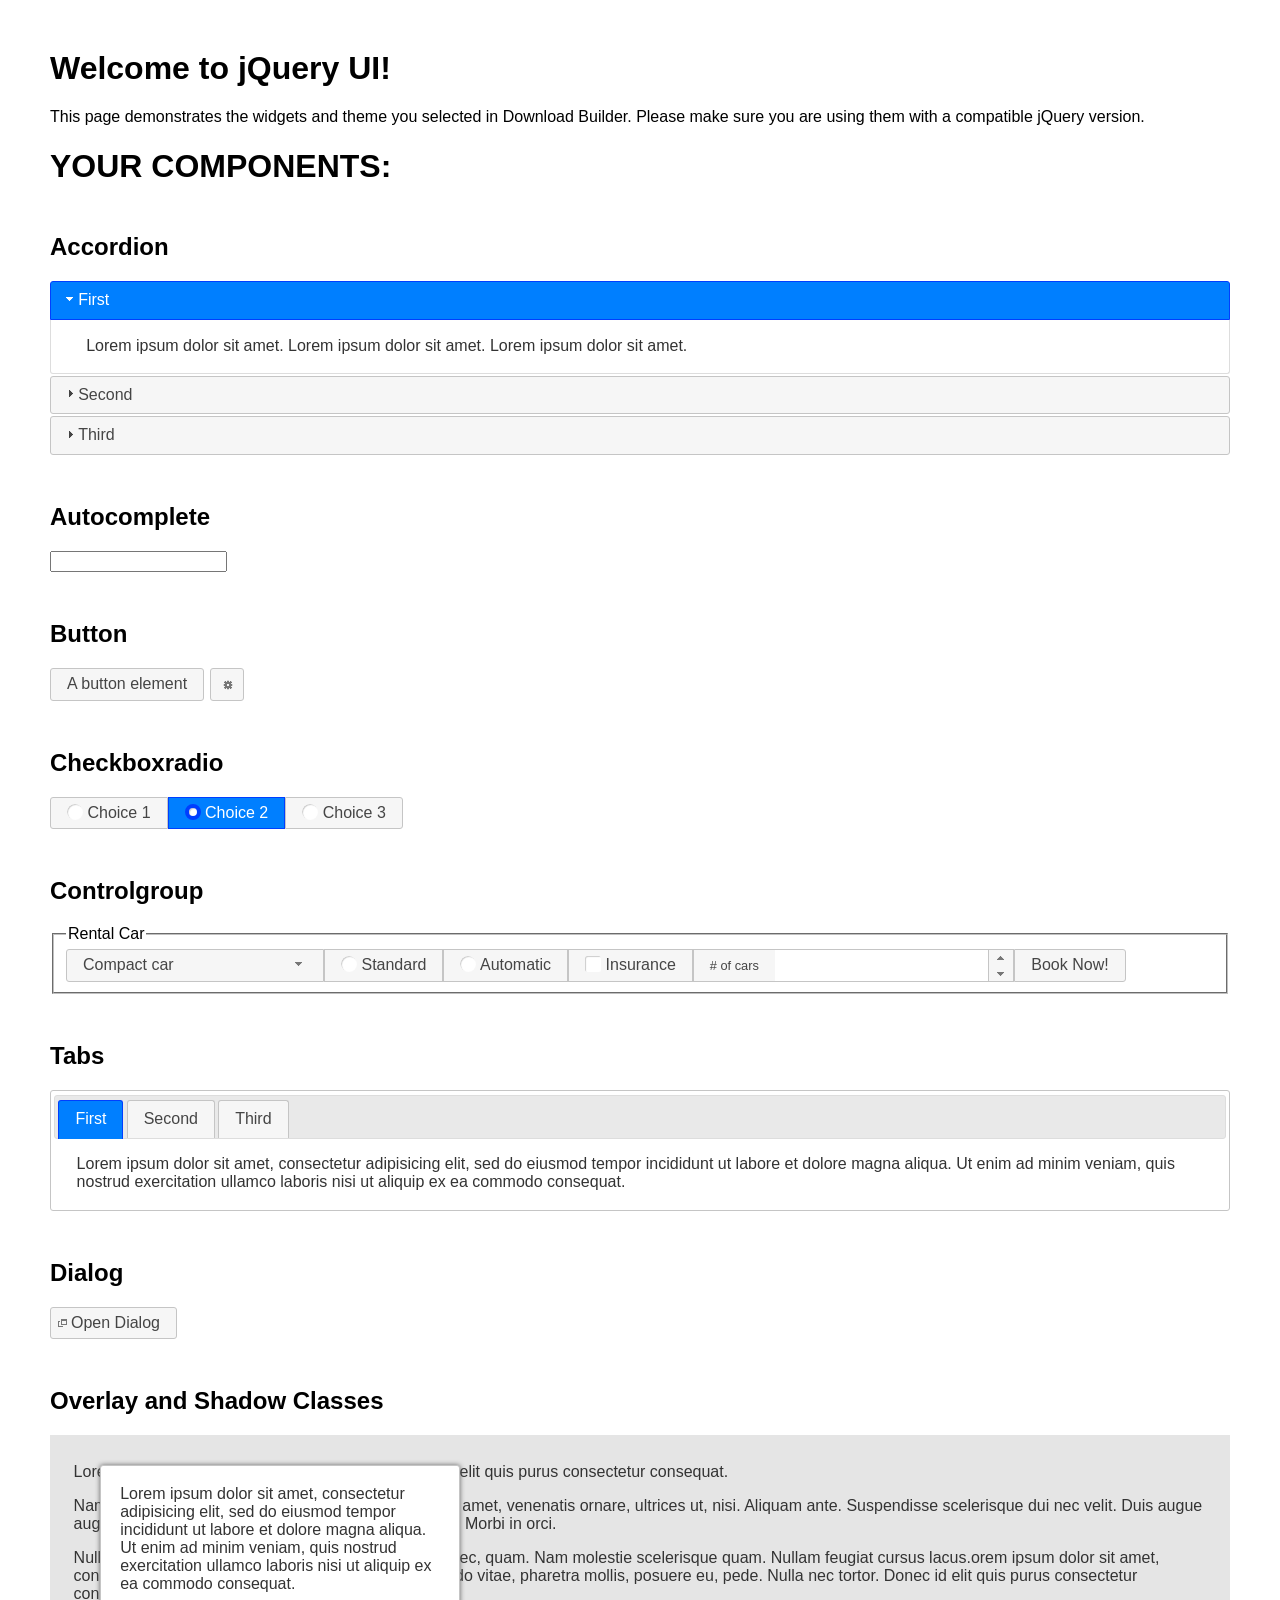
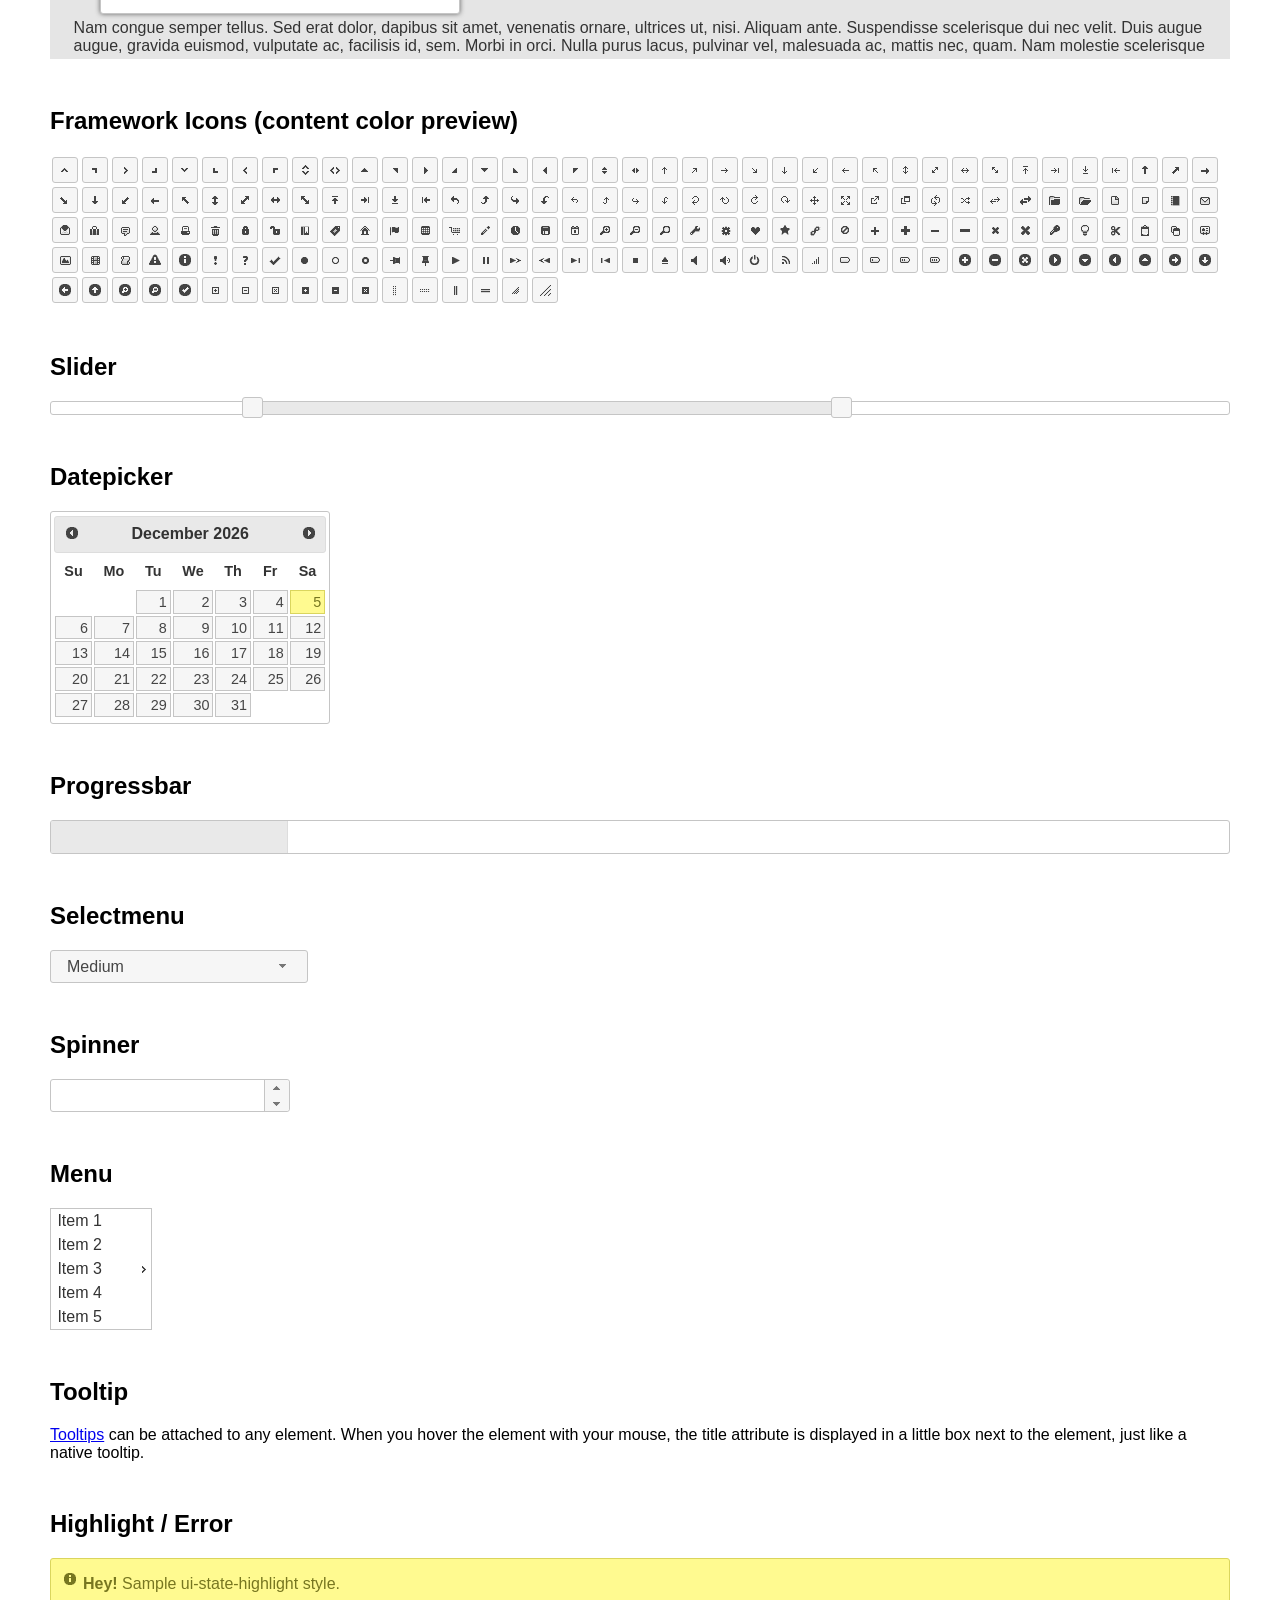
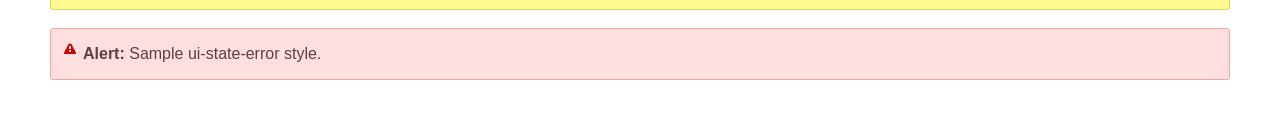
<file: public/vendors/jquery-ui/index.html>
<!doctype html>
<html lang="us">
<head>
	<meta charset="utf-8">
	<title>jQuery UI Example Page</title>
	<link href="jquery-ui.css" rel="stylesheet">
	<style>
	body{
		font-family: "Trebuchet MS", sans-serif;
		margin: 50px;
	}
	.demoHeaders {
		margin-top: 2em;
	}
	#dialog-link {
		padding: .4em 1em .4em 20px;
		text-decoration: none;
		position: relative;
	}
	#dialog-link span.ui-icon {
		margin: 0 5px 0 0;
		position: absolute;
		left: .2em;
		top: 50%;
		margin-top: -8px;
	}
	#icons {
		margin: 0;
		padding: 0;
	}
	#icons li {
		margin: 2px;
		position: relative;
		padding: 4px 0;
		cursor: pointer;
		float: left;
		list-style: none;
	}
	#icons span.ui-icon {
		float: left;
		margin: 0 4px;
	}
	.fakewindowcontain .ui-widget-overlay {
		position: absolute;
	}
	select {
		width: 200px;
	}
	</style>
</head>
<body>

<h1>Welcome to jQuery UI!</h1>

<div class="ui-widget">
	<p>This page demonstrates the widgets and theme you selected in Download Builder. Please make sure you are using them with a compatible jQuery version.</p>
</div>

<h1>YOUR COMPONENTS:</h1>


<!-- Accordion -->
<h2 class="demoHeaders">Accordion</h2>
<div id="accordion">
	<h3>First</h3>
	<div>Lorem ipsum dolor sit amet. Lorem ipsum dolor sit amet. Lorem ipsum dolor sit amet.</div>
	<h3>Second</h3>
	<div>Phasellus mattis tincidunt nibh.</div>
	<h3>Third</h3>
	<div>Nam dui erat, auctor a, dignissim quis.</div>
</div>



<!-- Autocomplete -->
<h2 class="demoHeaders">Autocomplete</h2>
<div>
	<input id="autocomplete" title="type &quot;a&quot;">
</div>



<!-- Button -->
<h2 class="demoHeaders">Button</h2>
<button id="button">A button element</button>
<button id="button-icon">An icon-only button</button>



<!-- Checkboxradio -->
<h2 class="demoHeaders">Checkboxradio</h2>
<form style="margin-top: 1em;">
	<div id="radioset">
		<input type="radio" id="radio1" name="radio"><label for="radio1">Choice 1</label>
		<input type="radio" id="radio2" name="radio" checked="checked"><label for="radio2">Choice 2</label>
		<input type="radio" id="radio3" name="radio"><label for="radio3">Choice 3</label>
	</div>
</form>



<!-- Controlgroup -->
<h2 class="demoHeaders">Controlgroup</h2>
<fieldset>
	<legend>Rental Car</legend>
	<div id="controlgroup">
		<select id="car-type">
			<option>Compact car</option>
			<option>Midsize car</option>
			<option>Full size car</option>
			<option>SUV</option>
			<option>Luxury</option>
			<option>Truck</option>
			<option>Van</option>
		</select>
		<label for="transmission-standard">Standard</label>
		<input type="radio" name="transmission" id="transmission-standard">
		<label for="transmission-automatic">Automatic</label>
		<input type="radio" name="transmission" id="transmission-automatic">
		<label for="insurance">Insurance</label>
		<input type="checkbox" name="insurance" id="insurance">
		<label for="horizontal-spinner" class="ui-controlgroup-label"># of cars</label>
		<input id="horizontal-spinner" class="ui-spinner-input">
		<button>Book Now!</button>
	</div>
</fieldset>



<!-- Tabs -->
<h2 class="demoHeaders">Tabs</h2>
<div id="tabs">
	<ul>
		<li><a href="#tabs-1">First</a></li>
		<li><a href="#tabs-2">Second</a></li>
		<li><a href="#tabs-3">Third</a></li>
	</ul>
	<div id="tabs-1">Lorem ipsum dolor sit amet, consectetur adipisicing elit, sed do eiusmod tempor incididunt ut labore et dolore magna aliqua. Ut enim ad minim veniam, quis nostrud exercitation ullamco laboris nisi ut aliquip ex ea commodo consequat.</div>
	<div id="tabs-2">Phasellus mattis tincidunt nibh. Cras orci urna, blandit id, pretium vel, aliquet ornare, felis. Maecenas scelerisque sem non nisl. Fusce sed lorem in enim dictum bibendum.</div>
	<div id="tabs-3">Nam dui erat, auctor a, dignissim quis, sollicitudin eu, felis. Pellentesque nisi urna, interdum eget, sagittis et, consequat vestibulum, lacus. Mauris porttitor ullamcorper augue.</div>
</div>



<h2 class="demoHeaders">Dialog</h2>
<p>
	<button id="dialog-link" class="ui-button ui-corner-all ui-widget">
		<span class="ui-icon ui-icon-newwin"></span>Open Dialog
	</button>
</p>

<h2 class="demoHeaders">Overlay and Shadow Classes</h2>
<div style="position: relative; width: 96%; height: 200px; padding:1% 2%; overflow:hidden;" class="fakewindowcontain">
	<p>Lorem ipsum dolor sit amet,  Nulla nec tortor. Donec id elit quis purus consectetur consequat. </p><p>Nam congue semper tellus. Sed erat dolor, dapibus sit amet, venenatis ornare, ultrices ut, nisi. Aliquam ante. Suspendisse scelerisque dui nec velit. Duis augue augue, gravida euismod, vulputate ac, facilisis id, sem. Morbi in orci. </p><p>Nulla purus lacus, pulvinar vel, malesuada ac, mattis nec, quam. Nam molestie scelerisque quam. Nullam feugiat cursus lacus.orem ipsum dolor sit amet, consectetur adipiscing elit. Donec libero risus, commodo vitae, pharetra mollis, posuere eu, pede. Nulla nec tortor. Donec id elit quis purus consectetur consequat. </p><p>Nam congue semper tellus. Sed erat dolor, dapibus sit amet, venenatis ornare, ultrices ut, nisi. Aliquam ante. Suspendisse scelerisque dui nec velit. Duis augue augue, gravida euismod, vulputate ac, facilisis id, sem. Morbi in orci. Nulla purus lacus, pulvinar vel, malesuada ac, mattis nec, quam. Nam molestie scelerisque quam. </p><p>Nullam feugiat cursus lacus.orem ipsum dolor sit amet, consectetur adipiscing elit. Donec libero risus, commodo vitae, pharetra mollis, posuere eu, pede. Nulla nec tortor. Donec id elit quis purus consectetur consequat. Nam congue semper tellus. Sed erat dolor, dapibus sit amet, venenatis ornare, ultrices ut, nisi. Aliquam ante. </p><p>Suspendisse scelerisque dui nec velit. Duis augue augue, gravida euismod, vulputate ac, facilisis id, sem. Morbi in orci. Nulla purus lacus, pulvinar vel, malesuada ac, mattis nec, quam. Nam molestie scelerisque quam. Nullam feugiat cursus lacus.orem ipsum dolor sit amet, consectetur adipiscing elit. Donec libero risus, commodo vitae, pharetra mollis, posuere eu, pede. Nulla nec tortor. Donec id elit quis purus consectetur consequat. Nam congue semper tellus. Sed erat dolor, dapibus sit amet, venenatis ornare, ultrices ut, nisi. </p>

	<!-- ui-dialog -->
	<div class="ui-widget-overlay ui-front"></div>
	<div style="position: absolute; width: 320px; left: 50px; top: 30px; padding: 1.2em" class="ui-widget ui-front ui-widget-content ui-corner-all ui-widget-shadow">
		Lorem ipsum dolor sit amet, consectetur adipisicing elit, sed do eiusmod tempor incididunt ut labore et dolore magna aliqua. Ut enim ad minim veniam, quis nostrud exercitation ullamco laboris nisi ut aliquip ex ea commodo consequat.
	</div>

</div>

<!-- ui-dialog -->
<div id="dialog" title="Dialog Title">
	<p>Lorem ipsum dolor sit amet, consectetur adipisicing elit, sed do eiusmod tempor incididunt ut labore et dolore magna aliqua. Ut enim ad minim veniam, quis nostrud exercitation ullamco laboris nisi ut aliquip ex ea commodo consequat.</p>
</div>



<h2 class="demoHeaders">Framework Icons (content color preview)</h2>
<ul id="icons" class="ui-widget ui-helper-clearfix">
	<li class="ui-state-default ui-corner-all" title=".ui-icon-caret-1-n"><span class="ui-icon ui-icon-caret-1-n"></span></li>
	<li class="ui-state-default ui-corner-all" title=".ui-icon-caret-1-ne"><span class="ui-icon ui-icon-caret-1-ne"></span></li>
	<li class="ui-state-default ui-corner-all" title=".ui-icon-caret-1-e"><span class="ui-icon ui-icon-caret-1-e"></span></li>
	<li class="ui-state-default ui-corner-all" title=".ui-icon-caret-1-se"><span class="ui-icon ui-icon-caret-1-se"></span></li>
	<li class="ui-state-default ui-corner-all" title=".ui-icon-caret-1-s"><span class="ui-icon ui-icon-caret-1-s"></span></li>
	<li class="ui-state-default ui-corner-all" title=".ui-icon-caret-1-sw"><span class="ui-icon ui-icon-caret-1-sw"></span></li>
	<li class="ui-state-default ui-corner-all" title=".ui-icon-caret-1-w"><span class="ui-icon ui-icon-caret-1-w"></span></li>
	<li class="ui-state-default ui-corner-all" title=".ui-icon-caret-1-nw"><span class="ui-icon ui-icon-caret-1-nw"></span></li>
	<li class="ui-state-default ui-corner-all" title=".ui-icon-caret-2-n-s"><span class="ui-icon ui-icon-caret-2-n-s"></span></li>
	<li class="ui-state-default ui-corner-all" title=".ui-icon-caret-2-e-w"><span class="ui-icon ui-icon-caret-2-e-w"></span></li>
	<li class="ui-state-default ui-corner-all" title=".ui-icon-triangle-1-n"><span class="ui-icon ui-icon-triangle-1-n"></span></li>
	<li class="ui-state-default ui-corner-all" title=".ui-icon-triangle-1-ne"><span class="ui-icon ui-icon-triangle-1-ne"></span></li>
	<li class="ui-state-default ui-corner-all" title=".ui-icon-triangle-1-e"><span class="ui-icon ui-icon-triangle-1-e"></span></li>
	<li class="ui-state-default ui-corner-all" title=".ui-icon-triangle-1-se"><span class="ui-icon ui-icon-triangle-1-se"></span></li>
	<li class="ui-state-default ui-corner-all" title=".ui-icon-triangle-1-s"><span class="ui-icon ui-icon-triangle-1-s"></span></li>
	<li class="ui-state-default ui-corner-all" title=".ui-icon-triangle-1-sw"><span class="ui-icon ui-icon-triangle-1-sw"></span></li>
	<li class="ui-state-default ui-corner-all" title=".ui-icon-triangle-1-w"><span class="ui-icon ui-icon-triangle-1-w"></span></li>
	<li class="ui-state-default ui-corner-all" title=".ui-icon-triangle-1-nw"><span class="ui-icon ui-icon-triangle-1-nw"></span></li>
	<li class="ui-state-default ui-corner-all" title=".ui-icon-triangle-2-n-s"><span class="ui-icon ui-icon-triangle-2-n-s"></span></li>
	<li class="ui-state-default ui-corner-all" title=".ui-icon-triangle-2-e-w"><span class="ui-icon ui-icon-triangle-2-e-w"></span></li>
	<li class="ui-state-default ui-corner-all" title=".ui-icon-arrow-1-n"><span class="ui-icon ui-icon-arrow-1-n"></span></li>
	<li class="ui-state-default ui-corner-all" title=".ui-icon-arrow-1-ne"><span class="ui-icon ui-icon-arrow-1-ne"></span></li>
	<li class="ui-state-default ui-corner-all" title=".ui-icon-arrow-1-e"><span class="ui-icon ui-icon-arrow-1-e"></span></li>
	<li class="ui-state-default ui-corner-all" title=".ui-icon-arrow-1-se"><span class="ui-icon ui-icon-arrow-1-se"></span></li>
	<li class="ui-state-default ui-corner-all" title=".ui-icon-arrow-1-s"><span class="ui-icon ui-icon-arrow-1-s"></span></li>
	<li class="ui-state-default ui-corner-all" title=".ui-icon-arrow-1-sw"><span class="ui-icon ui-icon-arrow-1-sw"></span></li>
	<li class="ui-state-default ui-corner-all" title=".ui-icon-arrow-1-w"><span class="ui-icon ui-icon-arrow-1-w"></span></li>
	<li class="ui-state-default ui-corner-all" title=".ui-icon-arrow-1-nw"><span class="ui-icon ui-icon-arrow-1-nw"></span></li>
	<li class="ui-state-default ui-corner-all" title=".ui-icon-arrow-2-n-s"><span class="ui-icon ui-icon-arrow-2-n-s"></span></li>
	<li class="ui-state-default ui-corner-all" title=".ui-icon-arrow-2-ne-sw"><span class="ui-icon ui-icon-arrow-2-ne-sw"></span></li>
	<li class="ui-state-default ui-corner-all" title=".ui-icon-arrow-2-e-w"><span class="ui-icon ui-icon-arrow-2-e-w"></span></li>
	<li class="ui-state-default ui-corner-all" title=".ui-icon-arrow-2-se-nw"><span class="ui-icon ui-icon-arrow-2-se-nw"></span></li>
	<li class="ui-state-default ui-corner-all" title=".ui-icon-arrowstop-1-n"><span class="ui-icon ui-icon-arrowstop-1-n"></span></li>
	<li class="ui-state-default ui-corner-all" title=".ui-icon-arrowstop-1-e"><span class="ui-icon ui-icon-arrowstop-1-e"></span></li>
	<li class="ui-state-default ui-corner-all" title=".ui-icon-arrowstop-1-s"><span class="ui-icon ui-icon-arrowstop-1-s"></span></li>
	<li class="ui-state-default ui-corner-all" title=".ui-icon-arrowstop-1-w"><span class="ui-icon ui-icon-arrowstop-1-w"></span></li>
	<li class="ui-state-default ui-corner-all" title=".ui-icon-arrowthick-1-n"><span class="ui-icon ui-icon-arrowthick-1-n"></span></li>
	<li class="ui-state-default ui-corner-all" title=".ui-icon-arrowthick-1-ne"><span class="ui-icon ui-icon-arrowthick-1-ne"></span></li>
	<li class="ui-state-default ui-corner-all" title=".ui-icon-arrowthick-1-e"><span class="ui-icon ui-icon-arrowthick-1-e"></span></li>
	<li class="ui-state-default ui-corner-all" title=".ui-icon-arrowthick-1-se"><span class="ui-icon ui-icon-arrowthick-1-se"></span></li>
	<li class="ui-state-default ui-corner-all" title=".ui-icon-arrowthick-1-s"><span class="ui-icon ui-icon-arrowthick-1-s"></span></li>
	<li class="ui-state-default ui-corner-all" title=".ui-icon-arrowthick-1-sw"><span class="ui-icon ui-icon-arrowthick-1-sw"></span></li>
	<li class="ui-state-default ui-corner-all" title=".ui-icon-arrowthick-1-w"><span class="ui-icon ui-icon-arrowthick-1-w"></span></li>
	<li class="ui-state-default ui-corner-all" title=".ui-icon-arrowthick-1-nw"><span class="ui-icon ui-icon-arrowthick-1-nw"></span></li>
	<li class="ui-state-default ui-corner-all" title=".ui-icon-arrowthick-2-n-s"><span class="ui-icon ui-icon-arrowthick-2-n-s"></span></li>
	<li class="ui-state-default ui-corner-all" title=".ui-icon-arrowthick-2-ne-sw"><span class="ui-icon ui-icon-arrowthick-2-ne-sw"></span></li>
	<li class="ui-state-default ui-corner-all" title=".ui-icon-arrowthick-2-e-w"><span class="ui-icon ui-icon-arrowthick-2-e-w"></span></li>
	<li class="ui-state-default ui-corner-all" title=".ui-icon-arrowthick-2-se-nw"><span class="ui-icon ui-icon-arrowthick-2-se-nw"></span></li>
	<li class="ui-state-default ui-corner-all" title=".ui-icon-arrowthickstop-1-n"><span class="ui-icon ui-icon-arrowthickstop-1-n"></span></li>
	<li class="ui-state-default ui-corner-all" title=".ui-icon-arrowthickstop-1-e"><span class="ui-icon ui-icon-arrowthickstop-1-e"></span></li>
	<li class="ui-state-default ui-corner-all" title=".ui-icon-arrowthickstop-1-s"><span class="ui-icon ui-icon-arrowthickstop-1-s"></span></li>
	<li class="ui-state-default ui-corner-all" title=".ui-icon-arrowthickstop-1-w"><span class="ui-icon ui-icon-arrowthickstop-1-w"></span></li>
	<li class="ui-state-default ui-corner-all" title=".ui-icon-arrowreturnthick-1-w"><span class="ui-icon ui-icon-arrowreturnthick-1-w"></span></li>
	<li class="ui-state-default ui-corner-all" title=".ui-icon-arrowreturnthick-1-n"><span class="ui-icon ui-icon-arrowreturnthick-1-n"></span></li>
	<li class="ui-state-default ui-corner-all" title=".ui-icon-arrowreturnthick-1-e"><span class="ui-icon ui-icon-arrowreturnthick-1-e"></span></li>
	<li class="ui-state-default ui-corner-all" title=".ui-icon-arrowreturnthick-1-s"><span class="ui-icon ui-icon-arrowreturnthick-1-s"></span></li>
	<li class="ui-state-default ui-corner-all" title=".ui-icon-arrowreturn-1-w"><span class="ui-icon ui-icon-arrowreturn-1-w"></span></li>
	<li class="ui-state-default ui-corner-all" title=".ui-icon-arrowreturn-1-n"><span class="ui-icon ui-icon-arrowreturn-1-n"></span></li>
	<li class="ui-state-default ui-corner-all" title=".ui-icon-arrowreturn-1-e"><span class="ui-icon ui-icon-arrowreturn-1-e"></span></li>
	<li class="ui-state-default ui-corner-all" title=".ui-icon-arrowreturn-1-s"><span class="ui-icon ui-icon-arrowreturn-1-s"></span></li>
	<li class="ui-state-default ui-corner-all" title=".ui-icon-arrowrefresh-1-w"><span class="ui-icon ui-icon-arrowrefresh-1-w"></span></li>
	<li class="ui-state-default ui-corner-all" title=".ui-icon-arrowrefresh-1-n"><span class="ui-icon ui-icon-arrowrefresh-1-n"></span></li>
	<li class="ui-state-default ui-corner-all" title=".ui-icon-arrowrefresh-1-e"><span class="ui-icon ui-icon-arrowrefresh-1-e"></span></li>
	<li class="ui-state-default ui-corner-all" title=".ui-icon-arrowrefresh-1-s"><span class="ui-icon ui-icon-arrowrefresh-1-s"></span></li>
	<li class="ui-state-default ui-corner-all" title=".ui-icon-arrow-4"><span class="ui-icon ui-icon-arrow-4"></span></li>
	<li class="ui-state-default ui-corner-all" title=".ui-icon-arrow-4-diag"><span class="ui-icon ui-icon-arrow-4-diag"></span></li>
	<li class="ui-state-default ui-corner-all" title=".ui-icon-extlink"><span class="ui-icon ui-icon-extlink"></span></li>
	<li class="ui-state-default ui-corner-all" title=".ui-icon-newwin"><span class="ui-icon ui-icon-newwin"></span></li>
	<li class="ui-state-default ui-corner-all" title=".ui-icon-refresh"><span class="ui-icon ui-icon-refresh"></span></li>
	<li class="ui-state-default ui-corner-all" title=".ui-icon-shuffle"><span class="ui-icon ui-icon-shuffle"></span></li>
	<li class="ui-state-default ui-corner-all" title=".ui-icon-transfer-e-w"><span class="ui-icon ui-icon-transfer-e-w"></span></li>
	<li class="ui-state-default ui-corner-all" title=".ui-icon-transferthick-e-w"><span class="ui-icon ui-icon-transferthick-e-w"></span></li>
	<li class="ui-state-default ui-corner-all" title=".ui-icon-folder-collapsed"><span class="ui-icon ui-icon-folder-collapsed"></span></li>
	<li class="ui-state-default ui-corner-all" title=".ui-icon-folder-open"><span class="ui-icon ui-icon-folder-open"></span></li>
	<li class="ui-state-default ui-corner-all" title=".ui-icon-document"><span class="ui-icon ui-icon-document"></span></li>
	<li class="ui-state-default ui-corner-all" title=".ui-icon-document-b"><span class="ui-icon ui-icon-document-b"></span></li>
	<li class="ui-state-default ui-corner-all" title=".ui-icon-note"><span class="ui-icon ui-icon-note"></span></li>
	<li class="ui-state-default ui-corner-all" title=".ui-icon-mail-closed"><span class="ui-icon ui-icon-mail-closed"></span></li>
	<li class="ui-state-default ui-corner-all" title=".ui-icon-mail-open"><span class="ui-icon ui-icon-mail-open"></span></li>
	<li class="ui-state-default ui-corner-all" title=".ui-icon-suitcase"><span class="ui-icon ui-icon-suitcase"></span></li>
	<li class="ui-state-default ui-corner-all" title=".ui-icon-comment"><span class="ui-icon ui-icon-comment"></span></li>
	<li class="ui-state-default ui-corner-all" title=".ui-icon-person"><span class="ui-icon ui-icon-person"></span></li>
	<li class="ui-state-default ui-corner-all" title=".ui-icon-print"><span class="ui-icon ui-icon-print"></span></li>
	<li class="ui-state-default ui-corner-all" title=".ui-icon-trash"><span class="ui-icon ui-icon-trash"></span></li>
	<li class="ui-state-default ui-corner-all" title=".ui-icon-locked"><span class="ui-icon ui-icon-locked"></span></li>
	<li class="ui-state-default ui-corner-all" title=".ui-icon-unlocked"><span class="ui-icon ui-icon-unlocked"></span></li>
	<li class="ui-state-default ui-corner-all" title=".ui-icon-bookmark"><span class="ui-icon ui-icon-bookmark"></span></li>
	<li class="ui-state-default ui-corner-all" title=".ui-icon-tag"><span class="ui-icon ui-icon-tag"></span></li>
	<li class="ui-state-default ui-corner-all" title=".ui-icon-home"><span class="ui-icon ui-icon-home"></span></li>
	<li class="ui-state-default ui-corner-all" title=".ui-icon-flag"><span class="ui-icon ui-icon-flag"></span></li>
	<li class="ui-state-default ui-corner-all" title=".ui-icon-calculator"><span class="ui-icon ui-icon-calculator"></span></li>
	<li class="ui-state-default ui-corner-all" title=".ui-icon-cart"><span class="ui-icon ui-icon-cart"></span></li>
	<li class="ui-state-default ui-corner-all" title=".ui-icon-pencil"><span class="ui-icon ui-icon-pencil"></span></li>
	<li class="ui-state-default ui-corner-all" title=".ui-icon-clock"><span class="ui-icon ui-icon-clock"></span></li>
	<li class="ui-state-default ui-corner-all" title=".ui-icon-disk"><span class="ui-icon ui-icon-disk"></span></li>
	<li class="ui-state-default ui-corner-all" title=".ui-icon-calendar"><span class="ui-icon ui-icon-calendar"></span></li>
	<li class="ui-state-default ui-corner-all" title=".ui-icon-zoomin"><span class="ui-icon ui-icon-zoomin"></span></li>
	<li class="ui-state-default ui-corner-all" title=".ui-icon-zoomout"><span class="ui-icon ui-icon-zoomout"></span></li>
	<li class="ui-state-default ui-corner-all" title=".ui-icon-search"><span class="ui-icon ui-icon-search"></span></li>
	<li class="ui-state-default ui-corner-all" title=".ui-icon-wrench"><span class="ui-icon ui-icon-wrench"></span></li>
	<li class="ui-state-default ui-corner-all" title=".ui-icon-gear"><span class="ui-icon ui-icon-gear"></span></li>
	<li class="ui-state-default ui-corner-all" title=".ui-icon-heart"><span class="ui-icon ui-icon-heart"></span></li>
	<li class="ui-state-default ui-corner-all" title=".ui-icon-star"><span class="ui-icon ui-icon-star"></span></li>
	<li class="ui-state-default ui-corner-all" title=".ui-icon-link"><span class="ui-icon ui-icon-link"></span></li>
	<li class="ui-state-default ui-corner-all" title=".ui-icon-cancel"><span class="ui-icon ui-icon-cancel"></span></li>
	<li class="ui-state-default ui-corner-all" title=".ui-icon-plus"><span class="ui-icon ui-icon-plus"></span></li>
	<li class="ui-state-default ui-corner-all" title=".ui-icon-plusthick"><span class="ui-icon ui-icon-plusthick"></span></li>
	<li class="ui-state-default ui-corner-all" title=".ui-icon-minus"><span class="ui-icon ui-icon-minus"></span></li>
	<li class="ui-state-default ui-corner-all" title=".ui-icon-minusthick"><span class="ui-icon ui-icon-minusthick"></span></li>
	<li class="ui-state-default ui-corner-all" title=".ui-icon-close"><span class="ui-icon ui-icon-close"></span></li>
	<li class="ui-state-default ui-corner-all" title=".ui-icon-closethick"><span class="ui-icon ui-icon-closethick"></span></li>
	<li class="ui-state-default ui-corner-all" title=".ui-icon-key"><span class="ui-icon ui-icon-key"></span></li>
	<li class="ui-state-default ui-corner-all" title=".ui-icon-lightbulb"><span class="ui-icon ui-icon-lightbulb"></span></li>
	<li class="ui-state-default ui-corner-all" title=".ui-icon-scissors"><span class="ui-icon ui-icon-scissors"></span></li>
	<li class="ui-state-default ui-corner-all" title=".ui-icon-clipboard"><span class="ui-icon ui-icon-clipboard"></span></li>
	<li class="ui-state-default ui-corner-all" title=".ui-icon-copy"><span class="ui-icon ui-icon-copy"></span></li>
	<li class="ui-state-default ui-corner-all" title=".ui-icon-contact"><span class="ui-icon ui-icon-contact"></span></li>
	<li class="ui-state-default ui-corner-all" title=".ui-icon-image"><span class="ui-icon ui-icon-image"></span></li>
	<li class="ui-state-default ui-corner-all" title=".ui-icon-video"><span class="ui-icon ui-icon-video"></span></li>
	<li class="ui-state-default ui-corner-all" title=".ui-icon-script"><span class="ui-icon ui-icon-script"></span></li>
	<li class="ui-state-default ui-corner-all" title=".ui-icon-alert"><span class="ui-icon ui-icon-alert"></span></li>
	<li class="ui-state-default ui-corner-all" title=".ui-icon-info"><span class="ui-icon ui-icon-info"></span></li>
	<li class="ui-state-default ui-corner-all" title=".ui-icon-notice"><span class="ui-icon ui-icon-notice"></span></li>
	<li class="ui-state-default ui-corner-all" title=".ui-icon-help"><span class="ui-icon ui-icon-help"></span></li>
	<li class="ui-state-default ui-corner-all" title=".ui-icon-check"><span class="ui-icon ui-icon-check"></span></li>
	<li class="ui-state-default ui-corner-all" title=".ui-icon-bullet"><span class="ui-icon ui-icon-bullet"></span></li>
	<li class="ui-state-default ui-corner-all" title=".ui-icon-radio-off"><span class="ui-icon ui-icon-radio-off"></span></li>
	<li class="ui-state-default ui-corner-all" title=".ui-icon-radio-on"><span class="ui-icon ui-icon-radio-on"></span></li>
	<li class="ui-state-default ui-corner-all" title=".ui-icon-pin-w"><span class="ui-icon ui-icon-pin-w"></span></li>
	<li class="ui-state-default ui-corner-all" title=".ui-icon-pin-s"><span class="ui-icon ui-icon-pin-s"></span></li>
	<li class="ui-state-default ui-corner-all" title=".ui-icon-play"><span class="ui-icon ui-icon-play"></span></li>
	<li class="ui-state-default ui-corner-all" title=".ui-icon-pause"><span class="ui-icon ui-icon-pause"></span></li>
	<li class="ui-state-default ui-corner-all" title=".ui-icon-seek-next"><span class="ui-icon ui-icon-seek-next"></span></li>
	<li class="ui-state-default ui-corner-all" title=".ui-icon-seek-prev"><span class="ui-icon ui-icon-seek-prev"></span></li>
	<li class="ui-state-default ui-corner-all" title=".ui-icon-seek-end"><span class="ui-icon ui-icon-seek-end"></span></li>
	<li class="ui-state-default ui-corner-all" title=".ui-icon-seek-first"><span class="ui-icon ui-icon-seek-first"></span></li>
	<li class="ui-state-default ui-corner-all" title=".ui-icon-stop"><span class="ui-icon ui-icon-stop"></span></li>
	<li class="ui-state-default ui-corner-all" title=".ui-icon-eject"><span class="ui-icon ui-icon-eject"></span></li>
	<li class="ui-state-default ui-corner-all" title=".ui-icon-volume-off"><span class="ui-icon ui-icon-volume-off"></span></li>
	<li class="ui-state-default ui-corner-all" title=".ui-icon-volume-on"><span class="ui-icon ui-icon-volume-on"></span></li>
	<li class="ui-state-default ui-corner-all" title=".ui-icon-power"><span class="ui-icon ui-icon-power"></span></li>
	<li class="ui-state-default ui-corner-all" title=".ui-icon-signal-diag"><span class="ui-icon ui-icon-signal-diag"></span></li>
	<li class="ui-state-default ui-corner-all" title=".ui-icon-signal"><span class="ui-icon ui-icon-signal"></span></li>
	<li class="ui-state-default ui-corner-all" title=".ui-icon-battery-0"><span class="ui-icon ui-icon-battery-0"></span></li>
	<li class="ui-state-default ui-corner-all" title=".ui-icon-battery-1"><span class="ui-icon ui-icon-battery-1"></span></li>
	<li class="ui-state-default ui-corner-all" title=".ui-icon-battery-2"><span class="ui-icon ui-icon-battery-2"></span></li>
	<li class="ui-state-default ui-corner-all" title=".ui-icon-battery-3"><span class="ui-icon ui-icon-battery-3"></span></li>
	<li class="ui-state-default ui-corner-all" title=".ui-icon-circle-plus"><span class="ui-icon ui-icon-circle-plus"></span></li>
	<li class="ui-state-default ui-corner-all" title=".ui-icon-circle-minus"><span class="ui-icon ui-icon-circle-minus"></span></li>
	<li class="ui-state-default ui-corner-all" title=".ui-icon-circle-close"><span class="ui-icon ui-icon-circle-close"></span></li>
	<li class="ui-state-default ui-corner-all" title=".ui-icon-circle-triangle-e"><span class="ui-icon ui-icon-circle-triangle-e"></span></li>
	<li class="ui-state-default ui-corner-all" title=".ui-icon-circle-triangle-s"><span class="ui-icon ui-icon-circle-triangle-s"></span></li>
	<li class="ui-state-default ui-corner-all" title=".ui-icon-circle-triangle-w"><span class="ui-icon ui-icon-circle-triangle-w"></span></li>
	<li class="ui-state-default ui-corner-all" title=".ui-icon-circle-triangle-n"><span class="ui-icon ui-icon-circle-triangle-n"></span></li>
	<li class="ui-state-default ui-corner-all" title=".ui-icon-circle-arrow-e"><span class="ui-icon ui-icon-circle-arrow-e"></span></li>
	<li class="ui-state-default ui-corner-all" title=".ui-icon-circle-arrow-s"><span class="ui-icon ui-icon-circle-arrow-s"></span></li>
	<li class="ui-state-default ui-corner-all" title=".ui-icon-circle-arrow-w"><span class="ui-icon ui-icon-circle-arrow-w"></span></li>
	<li class="ui-state-default ui-corner-all" title=".ui-icon-circle-arrow-n"><span class="ui-icon ui-icon-circle-arrow-n"></span></li>
	<li class="ui-state-default ui-corner-all" title=".ui-icon-circle-zoomin"><span class="ui-icon ui-icon-circle-zoomin"></span></li>
	<li class="ui-state-default ui-corner-all" title=".ui-icon-circle-zoomout"><span class="ui-icon ui-icon-circle-zoomout"></span></li>
	<li class="ui-state-default ui-corner-all" title=".ui-icon-circle-check"><span class="ui-icon ui-icon-circle-check"></span></li>
	<li class="ui-state-default ui-corner-all" title=".ui-icon-circlesmall-plus"><span class="ui-icon ui-icon-circlesmall-plus"></span></li>
	<li class="ui-state-default ui-corner-all" title=".ui-icon-circlesmall-minus"><span class="ui-icon ui-icon-circlesmall-minus"></span></li>
	<li class="ui-state-default ui-corner-all" title=".ui-icon-circlesmall-close"><span class="ui-icon ui-icon-circlesmall-close"></span></li>
	<li class="ui-state-default ui-corner-all" title=".ui-icon-squaresmall-plus"><span class="ui-icon ui-icon-squaresmall-plus"></span></li>
	<li class="ui-state-default ui-corner-all" title=".ui-icon-squaresmall-minus"><span class="ui-icon ui-icon-squaresmall-minus"></span></li>
	<li class="ui-state-default ui-corner-all" title=".ui-icon-squaresmall-close"><span class="ui-icon ui-icon-squaresmall-close"></span></li>
	<li class="ui-state-default ui-corner-all" title=".ui-icon-grip-dotted-vertical"><span class="ui-icon ui-icon-grip-dotted-vertical"></span></li>
	<li class="ui-state-default ui-corner-all" title=".ui-icon-grip-dotted-horizontal"><span class="ui-icon ui-icon-grip-dotted-horizontal"></span></li>
	<li class="ui-state-default ui-corner-all" title=".ui-icon-grip-solid-vertical"><span class="ui-icon ui-icon-grip-solid-vertical"></span></li>
	<li class="ui-state-default ui-corner-all" title=".ui-icon-grip-solid-horizontal"><span class="ui-icon ui-icon-grip-solid-horizontal"></span></li>
	<li class="ui-state-default ui-corner-all" title=".ui-icon-gripsmall-diagonal-se"><span class="ui-icon ui-icon-gripsmall-diagonal-se"></span></li>
	<li class="ui-state-default ui-corner-all" title=".ui-icon-grip-diagonal-se"><span class="ui-icon ui-icon-grip-diagonal-se"></span></li>
</ul>


<!-- Slider -->
<h2 class="demoHeaders">Slider</h2>
<div id="slider"></div>



<!-- Datepicker -->
<h2 class="demoHeaders">Datepicker</h2>
<div id="datepicker"></div>



<!-- Progressbar -->
<h2 class="demoHeaders">Progressbar</h2>
<div id="progressbar"></div>



<!-- Progressbar -->
<h2 class="demoHeaders">Selectmenu</h2>
<select id="selectmenu">
	<option>Slower</option>
	<option>Slow</option>
	<option selected="selected">Medium</option>
	<option>Fast</option>
	<option>Faster</option>
</select>



<!-- Spinner -->
<h2 class="demoHeaders">Spinner</h2>
<input id="spinner">



<!-- Menu -->
<h2 class="demoHeaders">Menu</h2>
<ul style="width:100px;" id="menu">
	<li><div>Item 1</div></li>
	<li><div>Item 2</div></li>
	<li><div>Item 3</div>
		<ul>
			<li><div>Item 3-1</div></li>
			<li><div>Item 3-2</div></li>
			<li><div>Item 3-3</div></li>
			<li><div>Item 3-4</div></li>
			<li><div>Item 3-5</div></li>
		</ul>
	</li>
	<li><div>Item 4</div></li>
	<li><div>Item 5</div></li>
</ul>



<!-- Tooltip -->
<h2 class="demoHeaders">Tooltip</h2>
<p id="tooltip">
	<a href="#" title="That&apos;s what this widget is">Tooltips</a> can be attached to any element. When you hover
the element with your mouse, the title attribute is displayed in a little box next to the element, just like a native tooltip.
</p>


<!-- Highlight / Error -->
<h2 class="demoHeaders">Highlight / Error</h2>
<div class="ui-widget">
	<div class="ui-state-highlight ui-corner-all" style="margin-top: 20px; padding: 0 .7em;">
		<p><span class="ui-icon ui-icon-info" style="float: left; margin-right: .3em;"></span>
		<strong>Hey!</strong> Sample ui-state-highlight style.</p>
	</div>
</div>
<br>
<div class="ui-widget">
	<div class="ui-state-error ui-corner-all" style="padding: 0 .7em;">
		<p><span class="ui-icon ui-icon-alert" style="float: left; margin-right: .3em;"></span>
		<strong>Alert:</strong> Sample ui-state-error style.</p>
	</div>
</div>

<script src="external/jquery/jquery.js"></script>
<script src="jquery-ui.js"></script>
<script>

$( "#accordion" ).accordion();



var availableTags = [
	"ActionScript",
	"AppleScript",
	"Asp",
	"BASIC",
	"C",
	"C++",
	"Clojure",
	"COBOL",
	"ColdFusion",
	"Erlang",
	"Fortran",
	"Groovy",
	"Haskell",
	"Java",
	"JavaScript",
	"Lisp",
	"Perl",
	"PHP",
	"Python",
	"Ruby",
	"Scala",
	"Scheme"
];
$( "#autocomplete" ).autocomplete({
	source: availableTags
});



$( "#button" ).button();
$( "#button-icon" ).button({
	icon: "ui-icon-gear",
	showLabel: false
});



$( "#radioset" ).buttonset();



$( "#controlgroup" ).controlgroup();



$( "#tabs" ).tabs();



$( "#dialog" ).dialog({
	autoOpen: false,
	width: 400,
	buttons: [
		{
			text: "Ok",
			click: function() {
				$( this ).dialog( "close" );
			}
		},
		{
			text: "Cancel",
			click: function() {
				$( this ).dialog( "close" );
			}
		}
	]
});

// Link to open the dialog
$( "#dialog-link" ).click(function( event ) {
	$( "#dialog" ).dialog( "open" );
	event.preventDefault();
});



$( "#datepicker" ).datepicker({
	inline: true
});



$( "#slider" ).slider({
	range: true,
	values: [ 17, 67 ]
});



$( "#progressbar" ).progressbar({
	value: 20
});



$( "#spinner" ).spinner();



$( "#menu" ).menu();



$( "#tooltip" ).tooltip();



$( "#selectmenu" ).selectmenu();


// Hover states on the static widgets
$( "#dialog-link, #icons li" ).hover(
	function() {
		$( this ).addClass( "ui-state-hover" );
	},
	function() {
		$( this ).removeClass( "ui-state-hover" );
	}
);
</script>
</body>
</html>
</file>
